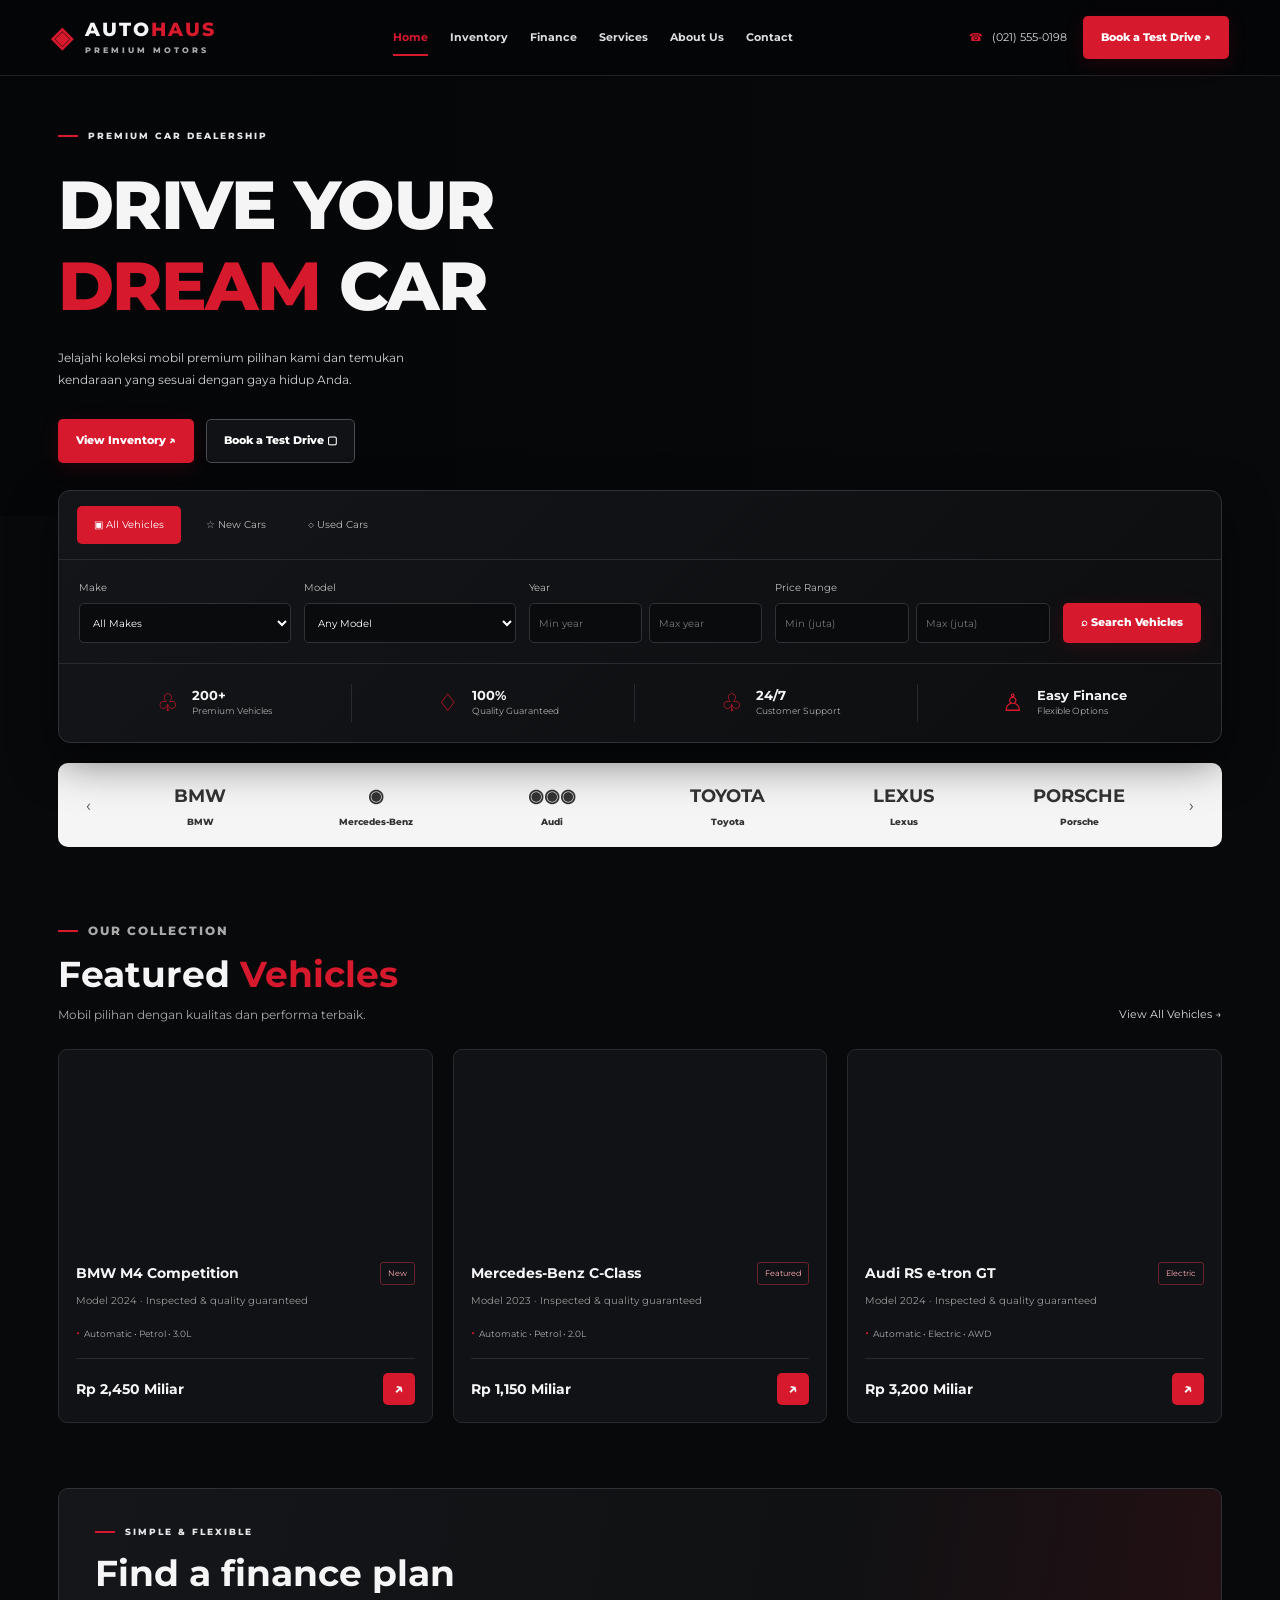
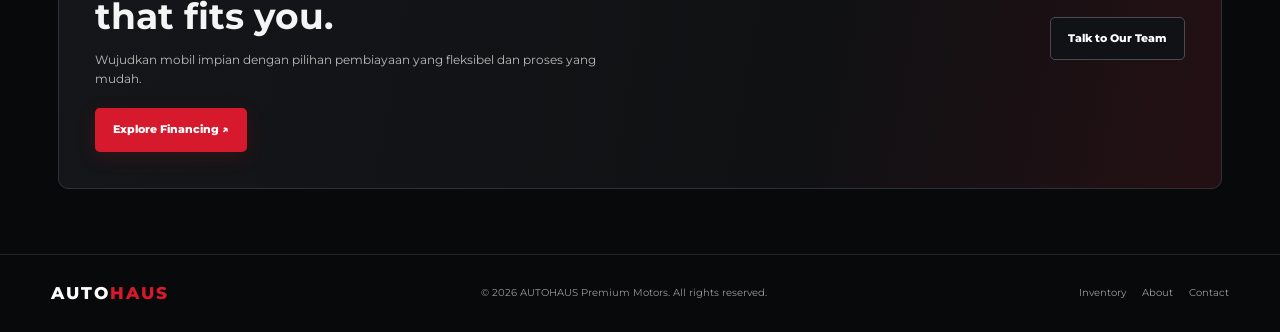
<file: index.html>
<!DOCTYPE html>
<html lang="id">
<head><meta charset="UTF-8"><meta name="viewport" content="width=device-width, initial-scale=1.0"><meta name="description" content="AUTOHAUS Premium Motors - discover premium cars and book a test drive."><title>Home | AUTOHAUS</title><link rel="stylesheet" href="style.css"></head>
<body><header class="navbar"><a class="logo" href="index.html"><span class="mark">◈</span><div>AUTO<span>HAUS</span><small>PREMIUM MOTORS</small></div></a>
<nav id="mainNav"><a href="index.html" class="active">Home</a><a href="inventory.html" class="">Inventory</a><a href="finance.html" class="">Finance</a><a href="services.html" class="">Services</a><a href="about.html" class="">About Us</a><a href="contact.html" class="">Contact</a></nav><div class="nav-right"><div class="phone"><span>☎</span> (021) 555-0198</div><a class="btn btn-red" href="contact.html">Book a Test Drive ↗</a></div><button class="menu-toggle" id="menuToggle" aria-label="Buka menu">☰</button></header><main><section class="hero"><div class="container"><div class="hero-content"><p class="eyebrow">PREMIUM CAR DEALERSHIP</p><h1>DRIVE YOUR<br><span>DREAM</span> CAR</h1><p class="hero-description">Jelajahi koleksi mobil premium pilihan kami dan temukan kendaraan yang sesuai dengan gaya hidup Anda.</p><div class="hero-buttons"><a class="btn btn-red" href="inventory.html">View Inventory ↗</a><a class="btn btn-outline" href="contact.html">Book a Test Drive ▢</a></div></div></div></section>
<section class="container"><div class="search-panel"><div class="tabs"><button class="tab active" data-kind="all">▣ All Vehicles</button><button class="tab" data-kind="new">☆ New Cars</button><button class="tab" data-kind="used">◇ Used Cars</button></div>
<form class="search-form" id="homeSearch"><label>Make<select id="homeMake"><option value="">All Makes</option><option>BMW</option><option>Mercedes-Benz</option><option>Audi</option><option>Porsche</option><option>Toyota</option><option>Lexus</option></select></label><label>Model<select id="homeModel"><option value="">Any Model</option><option>M4</option><option>C-Class</option><option>911</option><option>Supra</option><option>RX</option></select></label><label>Year<div class="input-group"><input id="minYear" type="number" placeholder="Min year"><input id="maxYear" type="number" placeholder="Max year"></div></label><label>Price Range<div class="input-group"><input id="minPrice" type="number" placeholder="Min (juta)"><input id="maxPrice" type="number" placeholder="Max (juta)"></div></label><button class="btn btn-red search-button" type="submit">⌕ Search Vehicles</button></form>
<div class="statistics"><div class="stat-item"><span class="stat-icon">♧</span><div><h3>200+</h3><p>Premium Vehicles</p></div></div><div class="stat-item"><span class="stat-icon">♢</span><div><h3>100%</h3><p>Quality Guaranteed</p></div></div><div class="stat-item"><span class="stat-icon">♧</span><div><h3>24/7</h3><p>Customer Support</p></div></div><div class="stat-item"><span class="stat-icon">♙</span><div><h3>Easy Finance</h3><p>Flexible Options</p></div></div></div></div>
<div class="brands"><button class="brand-arrow" aria-label="Previous brands">‹</button><div class="brand-list"><div class="brand-item"><strong>BMW</strong><span>BMW</span></div><div class="brand-item"><strong>◉</strong><span>Mercedes-Benz</span></div><div class="brand-item"><strong>◉◉◉</strong><span>Audi</span></div><div class="brand-item"><strong>TOYOTA</strong><span>Toyota</span></div><div class="brand-item"><strong>LEXUS</strong><span>Lexus</span></div><div class="brand-item"><strong>PORSCHE</strong><span>Porsche</span></div></div><button class="brand-arrow" aria-label="Next brands">›</button></div></section>
<section class="section"><div class="container"><div class="section-heading"><div><p class="eyebrow">OUR COLLECTION</p><h2>Featured <span>Vehicles</span></h2><p>Mobil pilihan dengan kualitas dan performa terbaik.</p></div><a class="text-link" href="inventory.html">View All Vehicles →</a></div><div class="car-grid"><article class="car-card" data-name="bmw m4 competition" data-type="new" data-price="Rp 2,450 Miliar">
<img src="https://images.unsplash.com/photo-1555215695-3004980ad54e?auto=format&fit=crop&w=900&q=85" alt="BMW M4 Competition" loading="lazy" onerror="this.src='https://images.unsplash.com/photo-1492144534655-ae79c964c9d7?auto=format&fit=crop&w=900&q=80'">
<div class="car-info"><div class="car-title"><h3>BMW M4 Competition</h3><span class="badge">New</span></div>
<p>Model 2024 · Inspected &amp; quality guaranteed</p><div class="car-specs"><span>Automatic • Petrol • 3.0L</span></div>
<div class="car-bottom"><strong>Rp 2,450 Miliar</strong><a href="contact.html?car=BMW%20M4%20Competition" aria-label="Ask about BMW M4 Competition">↗</a></div></div></article><article class="car-card" data-name="mercedes-benz c-class" data-type="featured" data-price="Rp 1,150 Miliar">
<img src="https://images.unsplash.com/photo-1618843479313-40f8afb4b4d8?auto=format&fit=crop&w=900&q=85" alt="Mercedes-Benz C-Class" loading="lazy" onerror="this.src='https://images.unsplash.com/photo-1492144534655-ae79c964c9d7?auto=format&fit=crop&w=900&q=80'">
<div class="car-info"><div class="car-title"><h3>Mercedes-Benz C-Class</h3><span class="badge">Featured</span></div>
<p>Model 2023 · Inspected &amp; quality guaranteed</p><div class="car-specs"><span>Automatic • Petrol • 2.0L</span></div>
<div class="car-bottom"><strong>Rp 1,150 Miliar</strong><a href="contact.html?car=Mercedes-Benz%20C-Class" aria-label="Ask about Mercedes-Benz C-Class">↗</a></div></div></article><article class="car-card" data-name="audi rs e-tron gt" data-type="electric" data-price="Rp 3,200 Miliar">
<img src="https://images.unsplash.com/photo-1606664515524-ed2f786a0bd6?auto=format&fit=crop&w=900&q=85" alt="Audi RS e-tron GT" loading="lazy" onerror="this.src='https://images.unsplash.com/photo-1492144534655-ae79c964c9d7?auto=format&fit=crop&w=900&q=80'">
<div class="car-info"><div class="car-title"><h3>Audi RS e-tron GT</h3><span class="badge">Electric</span></div>
<p>Model 2024 · Inspected &amp; quality guaranteed</p><div class="car-specs"><span>Automatic • Electric • AWD</span></div>
<div class="car-bottom"><strong>Rp 3,200 Miliar</strong><a href="contact.html?car=Audi%20RS%20e-tron%20GT" aria-label="Ask about Audi RS e-tron GT">↗</a></div></div></article></div></div></section>
<section class="container section" style="padding-top:0"><div class="finance"><div><p class="eyebrow">SIMPLE & FLEXIBLE</p><h2>Find a finance plan<br><span>that fits you.</span></h2><p>Wujudkan mobil impian dengan pilihan pembiayaan yang fleksibel dan proses yang mudah.</p><a class="btn btn-red" href="finance.html">Explore Financing ↗</a></div><a class="btn btn-outline" href="contact.html">Talk to Our Team</a></div></section></main><footer><a class="footer-logo" href="index.html">AUTO<span>HAUS</span></a><p>© 2026 AUTOHAUS Premium Motors. All rights reserved.</p><div class="footer-links"><a href="inventory.html">Inventory</a><a href="about.html">About</a><a href="contact.html">Contact</a></div></footer><div class="toast" id="toast"></div><script src="script.js"></script></body></html>
</file>
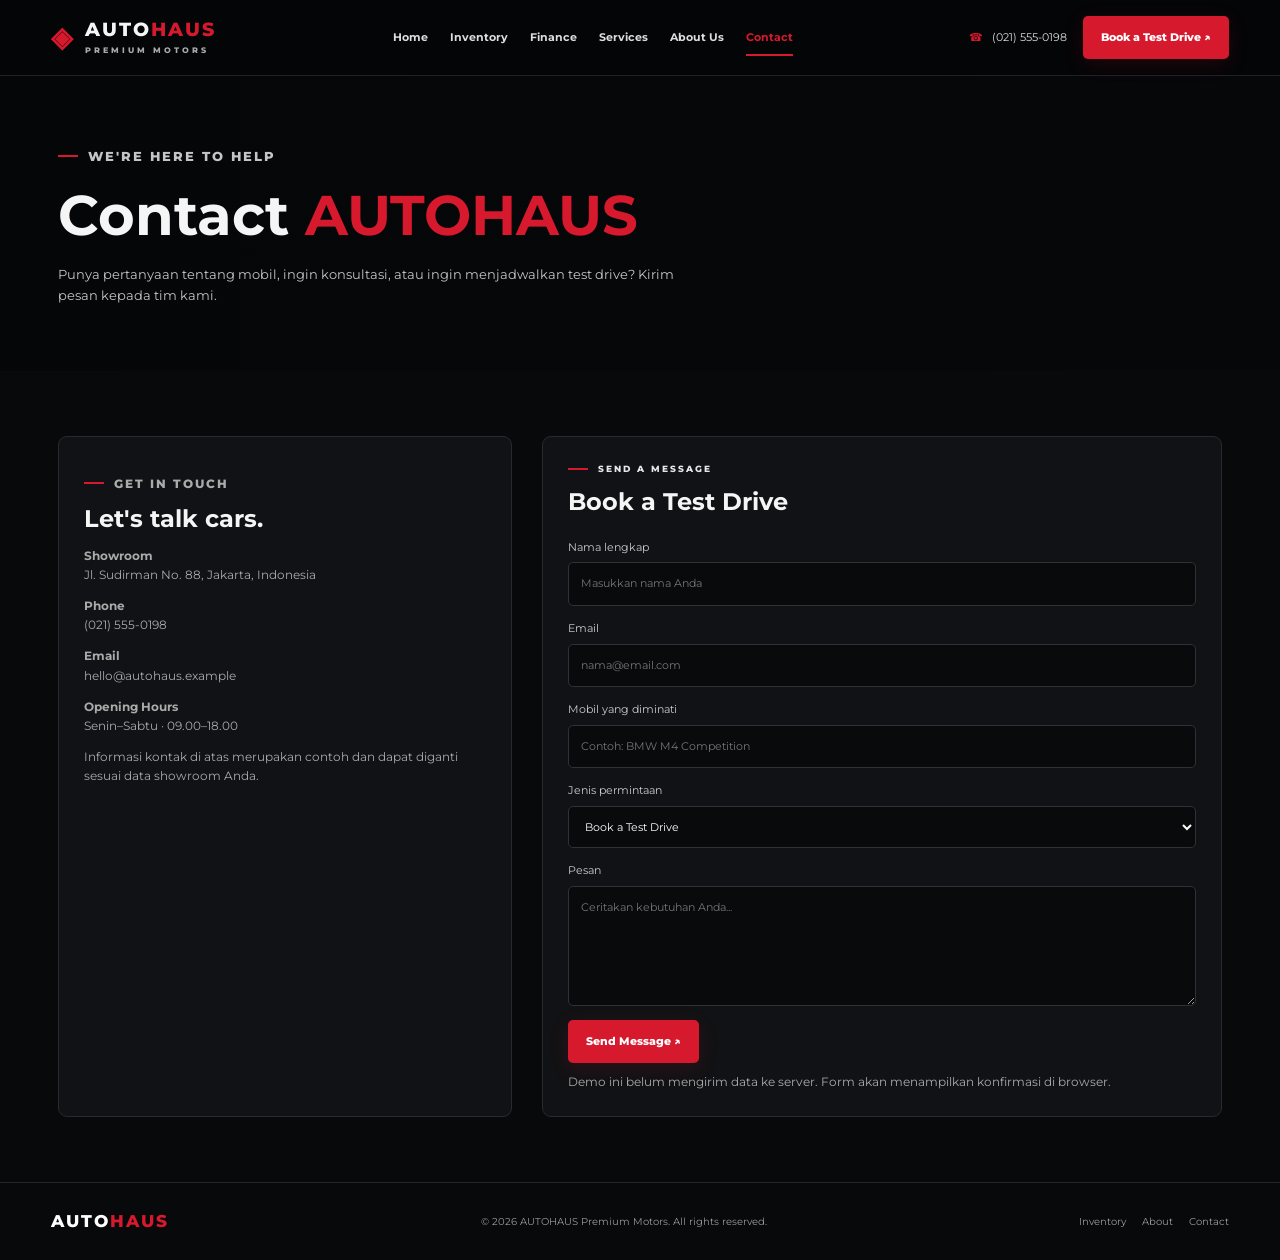
<file: contact.html>
<!DOCTYPE html>
<html lang="id">
<head><meta charset="UTF-8"><meta name="viewport" content="width=device-width, initial-scale=1.0"><meta name="description" content="AUTOHAUS Premium Motors - discover premium cars and book a test drive."><title>Contact | AUTOHAUS</title><link rel="stylesheet" href="style.css"></head>
<body><header class="navbar"><a class="logo" href="index.html"><span class="mark">◈</span><div>AUTO<span>HAUS</span><small>PREMIUM MOTORS</small></div></a>
<nav id="mainNav"><a href="index.html" class="">Home</a><a href="inventory.html" class="">Inventory</a><a href="finance.html" class="">Finance</a><a href="services.html" class="">Services</a><a href="about.html" class="">About Us</a><a href="contact.html" class="active">Contact</a></nav><div class="nav-right"><div class="phone"><span>☎</span> (021) 555-0198</div><a class="btn btn-red" href="contact.html">Book a Test Drive ↗</a></div><button class="menu-toggle" id="menuToggle" aria-label="Buka menu">☰</button></header><main><section class="page-hero"><div class="container"><p class="eyebrow">WE'RE HERE TO HELP</p><h1>Contact <span style="color:var(--red)">AUTOHAUS</span></h1><p>Punya pertanyaan tentang mobil, ingin konsultasi, atau ingin menjadwalkan test drive? Kirim pesan kepada tim kami.</p></div></section><section class="section"><div class="container contact-layout"><aside class="contact-box"><p class="eyebrow">GET IN TOUCH</p><h2>Let's talk cars.</h2><p><strong>Showroom</strong><br>Jl. Sudirman No. 88, Jakarta, Indonesia</p><p><strong>Phone</strong><br>(021) 555-0198</p><p><strong>Email</strong><br>hello@autohaus.example</p><p><strong>Opening Hours</strong><br>Senin–Sabtu · 09.00–18.00</p><p class="muted">Informasi kontak di atas merupakan contoh dan dapat diganti sesuai data showroom Anda.</p></aside><form class="contact-form" id="contactForm"><p class="eyebrow">SEND A MESSAGE</p><h2 style="margin:12px 0 22px">Book a Test Drive</h2><label>Nama lengkap<input name="name" required placeholder="Masukkan nama Anda"></label><label>Email<input name="email" type="email" required placeholder="nama@email.com"></label><label>Mobil yang diminati<input id="carInterest" name="car" placeholder="Contoh: BMW M4 Competition"></label><label>Jenis permintaan<select name="request"><option>Book a Test Drive</option><option>Vehicle Information</option><option>Finance Consultation</option><option>Trade-In</option><option>Other</option></select></label><label>Pesan<textarea name="message" required placeholder="Ceritakan kebutuhan Anda..."></textarea></label><button class="btn btn-red" type="submit">Send Message ↗</button><p class="muted">Demo ini belum mengirim data ke server. Form akan menampilkan konfirmasi di browser.</p></form></div></section></main><footer><a class="footer-logo" href="index.html">AUTO<span>HAUS</span></a><p>© 2026 AUTOHAUS Premium Motors. All rights reserved.</p><div class="footer-links"><a href="inventory.html">Inventory</a><a href="about.html">About</a><a href="contact.html">Contact</a></div></footer><div class="toast" id="toast"></div><script src="script.js"></script></body></html>
</file>
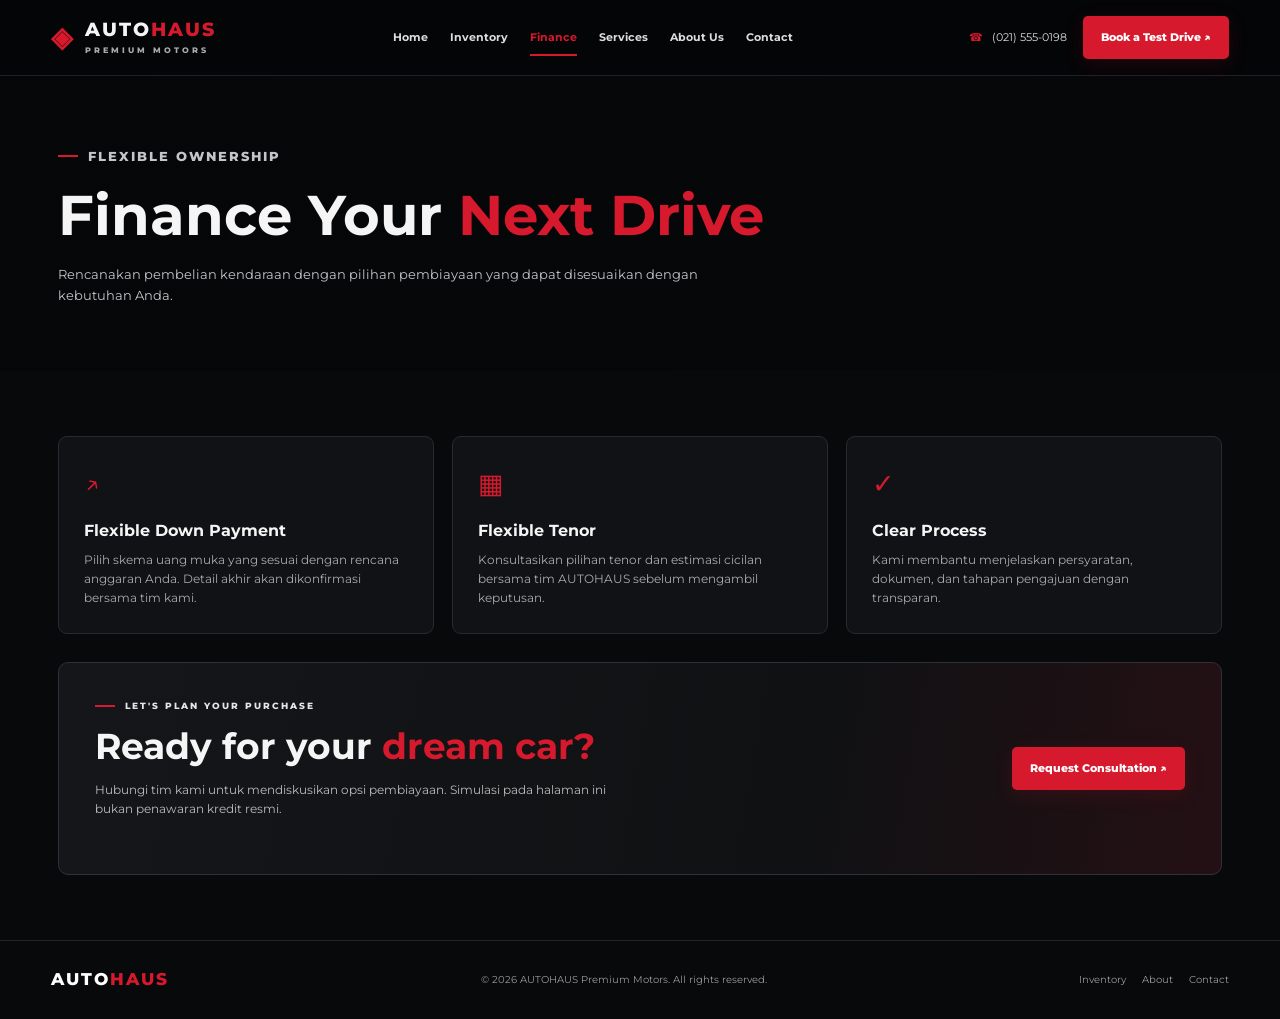
<file: finance.html>
<!DOCTYPE html>
<html lang="id">
<head><meta charset="UTF-8"><meta name="viewport" content="width=device-width, initial-scale=1.0"><meta name="description" content="AUTOHAUS Premium Motors - discover premium cars and book a test drive."><title>Finance | AUTOHAUS</title><link rel="stylesheet" href="style.css"></head>
<body><header class="navbar"><a class="logo" href="index.html"><span class="mark">◈</span><div>AUTO<span>HAUS</span><small>PREMIUM MOTORS</small></div></a>
<nav id="mainNav"><a href="index.html" class="">Home</a><a href="inventory.html" class="">Inventory</a><a href="finance.html" class="active">Finance</a><a href="services.html" class="">Services</a><a href="about.html" class="">About Us</a><a href="contact.html" class="">Contact</a></nav><div class="nav-right"><div class="phone"><span>☎</span> (021) 555-0198</div><a class="btn btn-red" href="contact.html">Book a Test Drive ↗</a></div><button class="menu-toggle" id="menuToggle" aria-label="Buka menu">☰</button></header><main><section class="page-hero"><div class="container"><p class="eyebrow">FLEXIBLE OWNERSHIP</p><h1>Finance Your <span style="color:var(--red)">Next Drive</span></h1><p>Rencanakan pembelian kendaraan dengan pilihan pembiayaan yang dapat disesuaikan dengan kebutuhan Anda.</p></div></section><section class="section"><div class="container"><div class="info-grid"><article class="info-card"><div class="icon">↗</div><h3>Flexible Down Payment</h3><p>Pilih skema uang muka yang sesuai dengan rencana anggaran Anda. Detail akhir akan dikonfirmasi bersama tim kami.</p></article><article class="info-card"><div class="icon">▦</div><h3>Flexible Tenor</h3><p>Konsultasikan pilihan tenor dan estimasi cicilan bersama tim AUTOHAUS sebelum mengambil keputusan.</p></article><article class="info-card"><div class="icon">✓</div><h3>Clear Process</h3><p>Kami membantu menjelaskan persyaratan, dokumen, dan tahapan pengajuan dengan transparan.</p></article></div><div class="finance" style="margin-top:28px"><div><p class="eyebrow">LET'S PLAN YOUR PURCHASE</p><h2>Ready for your <span style="color:var(--red)">dream car?</span></h2><p>Hubungi tim kami untuk mendiskusikan opsi pembiayaan. Simulasi pada halaman ini bukan penawaran kredit resmi.</p></div><a class="btn btn-red" href="contact.html">Request Consultation ↗</a></div></div></section></main><footer><a class="footer-logo" href="index.html">AUTO<span>HAUS</span></a><p>© 2026 AUTOHAUS Premium Motors. All rights reserved.</p><div class="footer-links"><a href="inventory.html">Inventory</a><a href="about.html">About</a><a href="contact.html">Contact</a></div></footer><div class="toast" id="toast"></div><script src="script.js"></script></body></html>
</file>
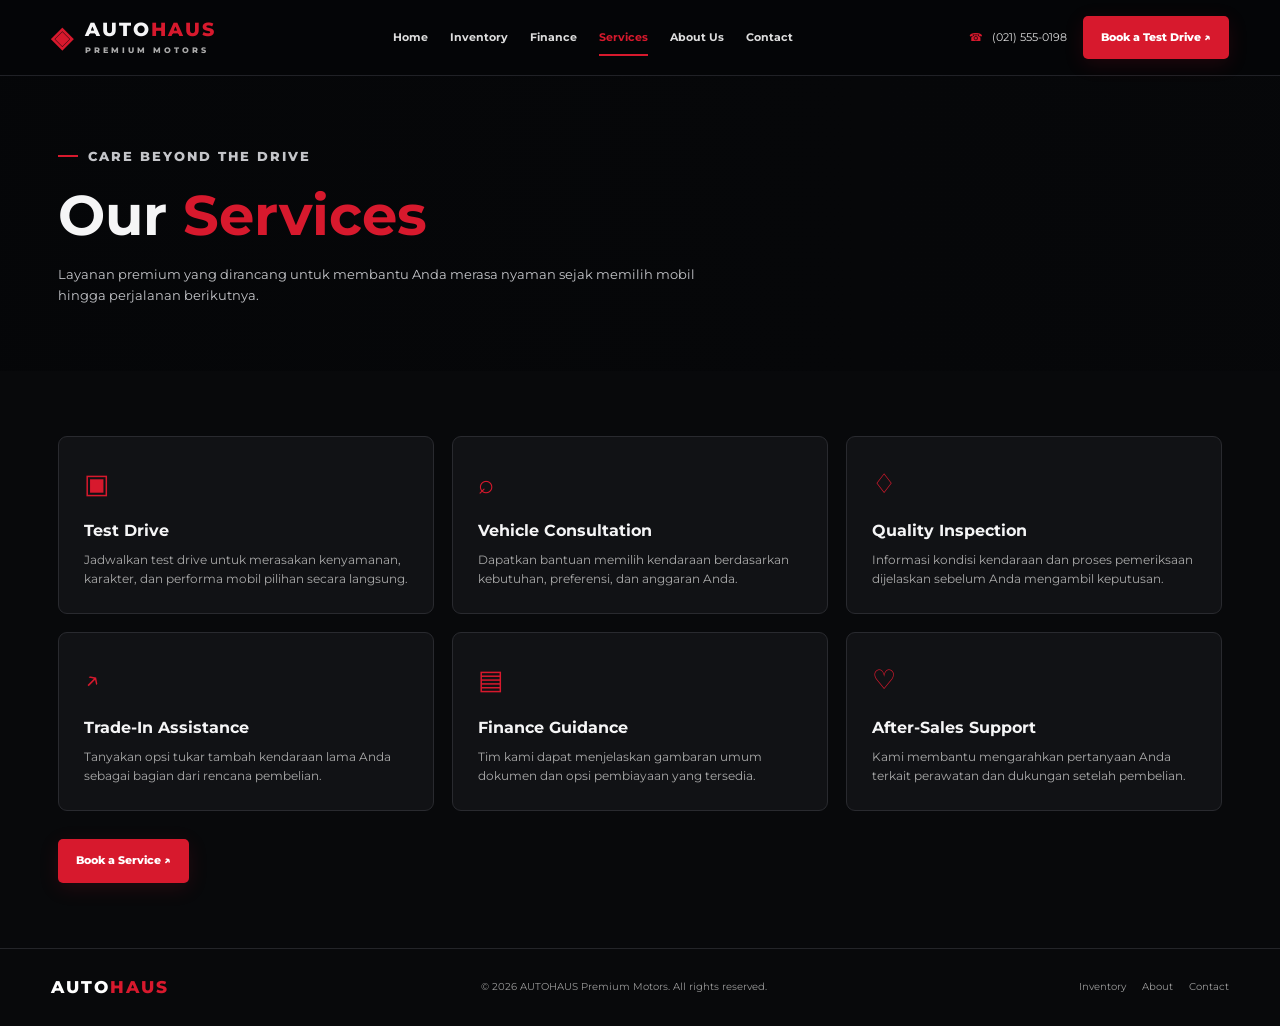
<file: services.html>
<!DOCTYPE html>
<html lang="id">
<head><meta charset="UTF-8"><meta name="viewport" content="width=device-width, initial-scale=1.0"><meta name="description" content="AUTOHAUS Premium Motors - discover premium cars and book a test drive."><title>Services | AUTOHAUS</title><link rel="stylesheet" href="style.css"></head>
<body><header class="navbar"><a class="logo" href="index.html"><span class="mark">◈</span><div>AUTO<span>HAUS</span><small>PREMIUM MOTORS</small></div></a>
<nav id="mainNav"><a href="index.html" class="">Home</a><a href="inventory.html" class="">Inventory</a><a href="finance.html" class="">Finance</a><a href="services.html" class="active">Services</a><a href="about.html" class="">About Us</a><a href="contact.html" class="">Contact</a></nav><div class="nav-right"><div class="phone"><span>☎</span> (021) 555-0198</div><a class="btn btn-red" href="contact.html">Book a Test Drive ↗</a></div><button class="menu-toggle" id="menuToggle" aria-label="Buka menu">☰</button></header><main><section class="page-hero"><div class="container"><p class="eyebrow">CARE BEYOND THE DRIVE</p><h1>Our <span style="color:var(--red)">Services</span></h1><p>Layanan premium yang dirancang untuk membantu Anda merasa nyaman sejak memilih mobil hingga perjalanan berikutnya.</p></div></section><section class="section"><div class="container"><div class="info-grid"><article class="info-card"><div class="icon">▣</div><h3>Test Drive</h3><p>Jadwalkan test drive untuk merasakan kenyamanan, karakter, dan performa mobil pilihan secara langsung.</p></article><article class="info-card"><div class="icon">⌕</div><h3>Vehicle Consultation</h3><p>Dapatkan bantuan memilih kendaraan berdasarkan kebutuhan, preferensi, dan anggaran Anda.</p></article><article class="info-card"><div class="icon">♢</div><h3>Quality Inspection</h3><p>Informasi kondisi kendaraan dan proses pemeriksaan dijelaskan sebelum Anda mengambil keputusan.</p></article><article class="info-card"><div class="icon">↗</div><h3>Trade-In Assistance</h3><p>Tanyakan opsi tukar tambah kendaraan lama Anda sebagai bagian dari rencana pembelian.</p></article><article class="info-card"><div class="icon">▤</div><h3>Finance Guidance</h3><p>Tim kami dapat menjelaskan gambaran umum dokumen dan opsi pembiayaan yang tersedia.</p></article><article class="info-card"><div class="icon">♡</div><h3>After-Sales Support</h3><p>Kami membantu mengarahkan pertanyaan Anda terkait perawatan dan dukungan setelah pembelian.</p></article></div><div style="margin-top:28px"><a class="btn btn-red" href="contact.html">Book a Service ↗</a></div></div></section></main><footer><a class="footer-logo" href="index.html">AUTO<span>HAUS</span></a><p>© 2026 AUTOHAUS Premium Motors. All rights reserved.</p><div class="footer-links"><a href="inventory.html">Inventory</a><a href="about.html">About</a><a href="contact.html">Contact</a></div></footer><div class="toast" id="toast"></div><script src="script.js"></script></body></html>
</file>
<file: style.css>
@import url('https://fonts.googleapis.com/css2?family=Montserrat:wght@400;500;600;700;800&display=swap');
:root{--red:#d7192d;--red-dark:#a80e20;--black:#08090b;--panel:#111316;--white:#f5f5f6;--gray:#a7a9ae;--border:#292b30}
*{margin:0;padding:0;box-sizing:border-box}
html{scroll-behavior:smooth;scroll-padding-top:85px}
body{font-family:Montserrat,Arial,sans-serif;background:var(--black);color:var(--white);line-height:1.6;overflow-x:hidden}
a{color:inherit;text-decoration:none}button,input,select,textarea{font:inherit}button{cursor:pointer}img{display:block;max-width:100%}
.container{width:min(1180px,91%);margin-inline:auto}
.navbar{min-height:76px;padding:0 4%;display:flex;justify-content:space-between;align-items:center;gap:22px;background:rgba(5,6,8,.97);border-bottom:1px solid #202126;position:sticky;top:0;z-index:1000;backdrop-filter:blur(12px)}
.logo{display:flex;align-items:center;gap:10px;font-size:19px;font-weight:800;letter-spacing:2px;line-height:1.2;flex-shrink:0}
.logo .mark{font-size:28px;color:var(--red)}.logo span,.footer-logo span{color:var(--red)}.logo small{display:block;font-size:8px;letter-spacing:3px;color:#aaa;margin-top:4px}
.navbar nav{display:flex;align-items:center;gap:22px}.navbar nav a{font-size:11px;font-weight:700;color:#ddd;position:relative;transition:.25s}
.navbar nav a:hover,.navbar nav a.active{color:var(--red)}.navbar nav a.active:after{content:"";position:absolute;left:0;right:0;bottom:-10px;height:2px;background:var(--red)}
.nav-right{display:flex;align-items:center;gap:16px}.phone{font-size:11px;white-space:nowrap;color:#ddd}.phone span{color:var(--red);margin-right:6px}
.menu-toggle{display:none;color:white;background:transparent;border:0;font-size:24px}
.btn{display:inline-flex;justify-content:center;align-items:center;gap:8px;padding:12px 17px;border-radius:5px;font-size:11px;font-weight:800;border:1px solid transparent;transition:transform .25s,background .25s,box-shadow .25s}
.btn:hover{transform:translateY(-2px)}.btn-red{background:var(--red);color:white;box-shadow:0 5px 20px #d7192d22}.btn-red:hover{background:var(--red-dark);box-shadow:0 8px 25px #d7192d55}.btn-outline{border-color:#4a4b50;background:#111215;color:white}.btn-outline:hover{border-color:var(--red)}
.hero{min-height:440px;display:flex;align-items:center;position:relative;background:linear-gradient(90deg,#050608f5 0%,#050608d9 34%,#05060845 75%,#05060810 100%),url('https://images.unsplash.com/photo-1617531653332-bd46c24f2068?auto=format&fit=crop&w=2000&q=90') center 55%/cover no-repeat}
.hero-content{padding:45px 0;max-width:600px;animation:slideUp .7s ease}.eyebrow{display:flex;align-items:center;gap:10px;font-size:9px;font-weight:800;letter-spacing:2px;color:#e6e6e8}.eyebrow:before{content:"";width:20px;height:2px;background:var(--red)}
h1,h2,h3{line-height:1.2}.hero h1{font-size:clamp(42px,5.5vw,68px);letter-spacing:-1.5px;margin:20px 0;font-weight:800}.hero h1 span,.section-heading h2 span{color:var(--red)}
.hero-description{max-width:410px;color:#d0d0d3;font-size:12px;line-height:1.9}.hero-buttons{display:flex;flex-wrap:wrap;gap:12px;margin-top:27px}
.page-hero{padding:70px 0 65px;background:linear-gradient(90deg,#050608ed,#0506088a),url('https://images.unsplash.com/photo-1492144534655-ae79c964c9d7?auto=format&fit=crop&w=1800&q=85') center/cover}.page-hero h1{font-size:clamp(36px,5vw,56px);margin:15px 0}.page-hero p{color:#c4c5c9;max-width:650px;font-size:13px}
.search-panel{position:relative;z-index:5;background:linear-gradient(135deg,#141518,#0d0e10);border:1px solid #303136;border-radius:12px;box-shadow:0 18px 45px #0008;overflow:hidden;margin-top:-26px}
.tabs{display:flex;flex-wrap:wrap;gap:8px;padding:15px 18px;border-bottom:1px solid var(--border)}.tab{padding:10px 16px;border:1px solid transparent;background:transparent;color:#bbb;border-radius:5px;font-size:10px}.tab.active{background:var(--red);color:white}.tab:hover:not(.active){border-color:#555;color:white}
.search-form{display:grid;grid-template-columns:1fr 1fr 1.1fr 1.3fr auto;gap:13px;align-items:end;padding:20px}.search-form label{display:block;font-size:10px;color:#bbb}.search-form select,.search-form input{width:100%;min-width:0;height:40px;padding:0 9px;margin-top:7px;border:1px solid #303137;border-radius:5px;outline:none;background:#0a0b0d;color:white;font-size:10px}.search-form select:focus,.search-form input:focus{border-color:var(--red)}.input-group{display:flex;gap:7px}.search-button{height:40px;white-space:nowrap}
.statistics{display:grid;grid-template-columns:repeat(4,1fr);gap:10px;padding:20px;border-top:1px solid #292a2e}.stat-item{display:flex;justify-content:center;align-items:center;gap:13px;border-right:1px solid #292a2e}.stat-item:last-child{border:0}.stat-icon{font-size:24px;color:var(--red)}.stat-item h3{font-size:13px}.stat-item p{font-size:9px;color:#aaa}
.brands{display:flex;align-items:center;justify-content:space-between;gap:20px;padding:16px 20px;min-height:84px;border-radius:10px;background:#f5f5f6;color:#222;margin-top:20px}.brand-list{flex:1;display:grid;grid-template-columns:repeat(6,1fr);gap:12px}.brand-item{display:flex;flex-direction:column;align-items:center;gap:4px;color:#333;font-weight:800}.brand-item strong{font-size:18px}.brand-item span{font-size:9px}.brand-arrow{border:0;background:transparent;color:#444;padding:8px}
.section{padding:65px 0}.section-heading{display:flex;justify-content:space-between;align-items:end;gap:20px;margin-bottom:25px}.section-heading h2,.finance h2,.contact h2{font-size:clamp(26px,3vw,36px);margin-top:12px}.section-heading p,.muted{font-size:12px;color:#aaa;margin-top:9px}.text-link{font-size:11px;color:#ddd}.text-link:hover{color:var(--red)}
.car-grid{display:grid;grid-template-columns:repeat(3,1fr);gap:20px}.car-card{overflow:hidden;border:1px solid #292a2f;border-radius:9px;background:#111215;transition:transform .3s,border-color .3s,box-shadow .3s}.car-card:hover{transform:translateY(-6px);border-color:var(--red);box-shadow:0 12px 30px #0005}.car-card img{width:100%;height:195px;object-fit:cover;transition:transform .5s}.car-card:hover img{transform:scale(1.04)}.car-info{padding:17px}.car-title{display:flex;justify-content:space-between;align-items:center;gap:8px}.car-title h3{font-size:14px}.badge{padding:4px 7px;border:1px solid #68232b;border-radius:3px;color:#ffadb5;font-size:8px;white-space:nowrap}.car-info>p{margin-top:8px;font-size:10px;color:#999}.car-specs{display:flex;gap:13px;flex-wrap:wrap;margin-top:12px;color:#aaa;font-size:9px}.car-specs span:before{color:var(--red);content:"• ";font-size:14px}.car-bottom{display:flex;justify-content:space-between;align-items:center;border-top:1px solid #292a2e;margin-top:15px;padding-top:14px}.car-bottom strong{font-size:14px}.car-bottom a{display:grid;place-items:center;width:32px;height:32px;border-radius:5px;background:var(--red);font-weight:bold}
.filters{display:flex;flex-wrap:wrap;gap:10px;margin-bottom:24px}.filters input,.filters select{background:#111316;border:1px solid #303136;border-radius:5px;padding:11px 12px;color:#fff;font-size:11px;min-width:160px}.result-count{font-size:11px;color:#aaa;margin-bottom:14px}
.finance{display:flex;justify-content:space-between;align-items:center;gap:25px;padding:36px;border:1px solid #303136;border-radius:10px;background:linear-gradient(100deg,#151619,#101113 65%,#241014)}.finance p:not(.eyebrow){max-width:550px;font-size:12px;color:#bbb;margin:12px 0 20px}
.info-grid{display:grid;grid-template-columns:repeat(3,1fr);gap:18px}.info-card{padding:25px;border:1px solid #292a2f;background:#111215;border-radius:9px}.info-card .icon{font-size:27px;color:var(--red);margin-bottom:16px}.info-card h3{font-size:16px;margin-bottom:10px}.info-card p{font-size:12px;color:#aaa}
.about-layout{display:grid;grid-template-columns:1fr 1fr;gap:35px;align-items:center}.about-layout img{height:350px;width:100%;object-fit:cover;border-radius:10px;border:1px solid #303136}.about-layout p{font-size:13px;color:#bbb;margin:15px 0}
.contact-layout{display:grid;grid-template-columns:.8fr 1.2fr;gap:30px}.contact-box,.contact-form{padding:25px;background:#111215;border:1px solid #292a2f;border-radius:9px}.contact-box p{font-size:12px;color:#aaa;margin:12px 0}.contact-form label{display:block;font-size:11px;color:#ccc;margin-bottom:14px}.contact-form input,.contact-form textarea,.contact-form select{display:block;width:100%;margin-top:6px;padding:12px;background:#090a0c;color:#fff;border:1px solid #303136;border-radius:5px;outline:none}.contact-form textarea{min-height:120px;resize:vertical}.contact-form input:focus,.contact-form textarea:focus{border-color:var(--red)}
footer{display:flex;justify-content:space-between;align-items:center;gap:20px;padding:25px 4%;border-top:1px solid #242529;color:#999;font-size:10px}.footer-logo{color:white;font-size:17px;font-weight:800;letter-spacing:2px}.footer-links{display:flex;gap:16px}.footer-links a:hover{color:var(--red)}
.empty-state{grid-column:1/-1;padding:40px;text-align:center;border:1px dashed #444;border-radius:8px;color:#aaa;font-size:13px}
.toast{position:fixed;right:20px;bottom:20px;z-index:2000;max-width:320px;padding:13px 18px;background:#202125;border:1px solid #444;border-radius:7px;color:white;font-size:12px;opacity:0;transform:translateY(12px);transition:.25s;pointer-events:none}.toast.show{opacity:1;transform:translateY(0)}
@keyframes slideUp{from{opacity:0;transform:translateY(22px)}to{opacity:1;transform:translateY(0)}}
@media(max-width:1050px){.navbar nav{gap:13px}.phone{display:none}.search-form{grid-template-columns:repeat(4,1fr)}.search-button{grid-column:span 4}.hero{min-height:420px}}
@media(max-width:800px){.navbar{min-height:68px}.menu-toggle{display:block;order:3}.nav-right{margin-left:auto}.nav-right .btn{padding:10px;font-size:9px}.navbar nav{display:none;position:absolute;top:68px;left:0;right:0;padding:15px 22px;flex-direction:column;align-items:stretch;gap:0;background:#0b0c0e;border-bottom:1px solid #292a2e}.navbar nav.open{display:flex}.navbar nav a{padding:12px 0;border-bottom:1px solid #222}.navbar nav a.active:after{display:none}.hero{min-height:410px;background-position:60% center}.search-panel{width:91%;margin-top:-20px}.search-form{grid-template-columns:repeat(2,1fr)}.search-button{grid-column:span 2}.statistics{grid-template-columns:repeat(2,1fr);gap:20px 8px}.stat-item:nth-child(2){border-right:0}.brand-list{grid-template-columns:repeat(3,1fr);row-gap:14px}.brand-item:nth-child(n+4){display:none}.car-grid{grid-template-columns:repeat(2,1fr)}.info-grid{grid-template-columns:repeat(2,1fr)}.finance{align-items:flex-start;flex-direction:column}.about-layout,.contact-layout{grid-template-columns:1fr}.section{padding:48px 0}}
@media(max-width:520px){.navbar{gap:9px;padding:0 14px}.logo{font-size:14px;letter-spacing:1px}.logo .mark{font-size:22px}.logo small{font-size:6px;letter-spacing:2px}.nav-right .btn{max-width:115px;padding:8px;font-size:8px}.hero{min-height:390px}.hero h1{font-size:41px}.hero-content{padding:24px 0}.hero-description{font-size:11px;max-width:290px}.hero-buttons .btn{padding:11px;font-size:9px}.search-form{padding:14px 12px;gap:10px}.search-form label{font-size:9px}.search-form input,.search-form select{padding:0 6px;font-size:9px}.statistics{padding:16px 8px;gap:17px 5px}.stat-item{gap:8px}.stat-icon{font-size:19px}.stat-item h3{font-size:11px}.stat-item p{font-size:8px}.brands{gap:5px;padding:10px}.brand-list{gap:7px}.brand-item strong{font-size:15px}.brand-item span{font-size:8px}.section-heading{align-items:flex-start;flex-direction:column}.car-grid,.info-grid{grid-template-columns:1fr}.car-card img{height:210px}.finance{padding:24px}.page-hero{padding:50px 0}.page-hero h1{font-size:36px}footer{flex-wrap:wrap}footer p{order:3;width:100%}.footer-links{flex-wrap:wrap}}
</file>
